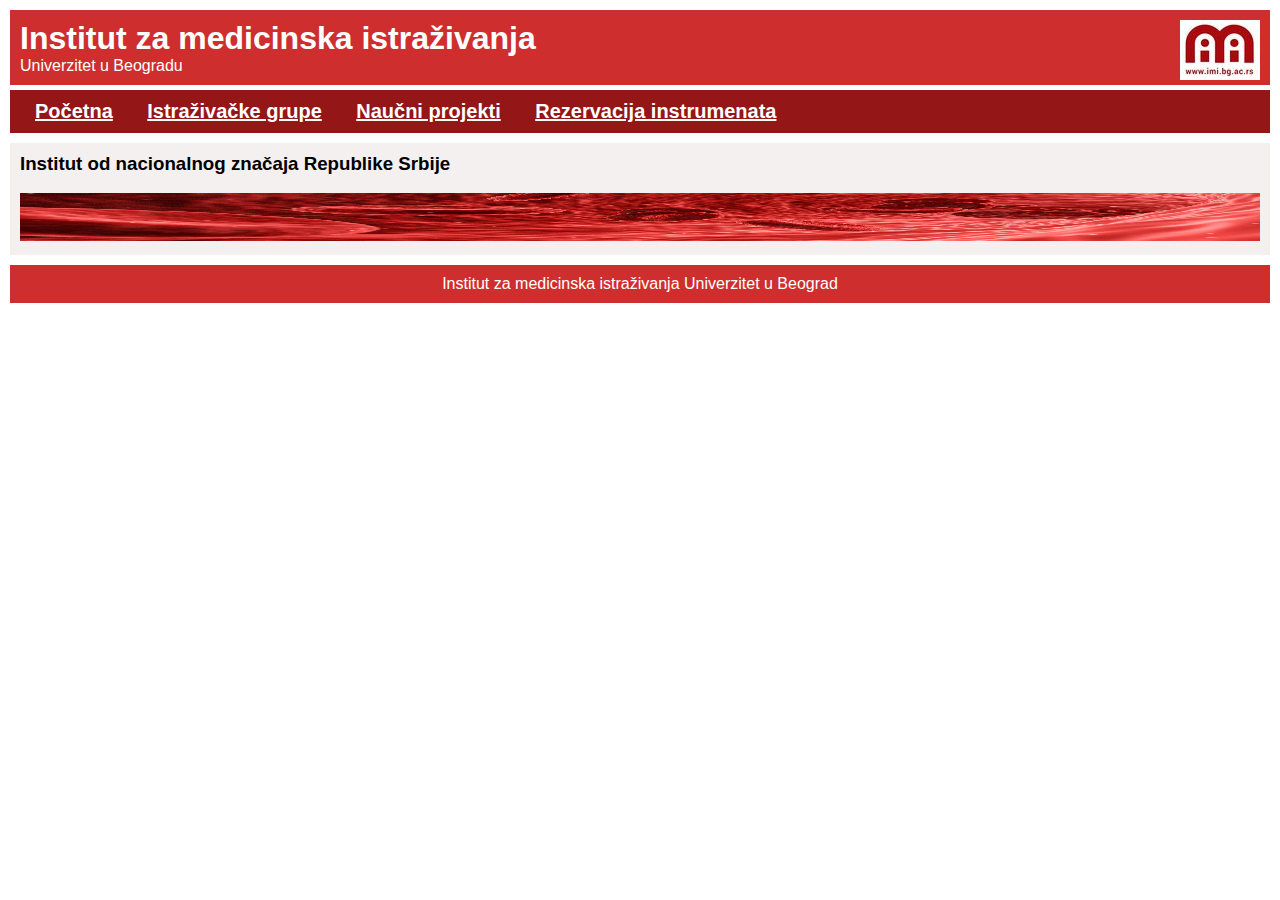
<file: index.html>
<!DOCTYPE html>
<html>

<head>
  <meta charset="utf-8">
  <title>2023204418 zavrsni projekat</title>
  <link rel="stylesheet" href="style.css" type="text/css">
  <script src="https://ajax.googleapis.com/ajax/libs/jquery/3.7.1/jquery.min.js"></script>
  <script src="myScript.js" type="text/javascript"></script>
</head>

<body>
  <!-- header -->
  <header>
    <img src="images/imilogo_resized.jpg" alt="logo" id="logo">
    <h1>Institut za medicinska istraživanja</h1>
    <p>Univerzitet u Beogradu</p>
  </header>

  <!-- nav -->
  <nav>
    <ul>
      <li><a href="index.html">Početna</a></li>
      <li><a href="grupe.html">Istraživačke grupe</a></li>
      <li><a href="projekti.html">Naučni projekti</a></li>
      <li><a href="rezervacije.html">Rezervacija instrumenata</a></li>
    </ul>
  </nav>

  <!-- wrapper -->
  <section>
    <h3><b>Institut od nacionalnog značaja Republike Srbije</b></h3><br>
    <img src="images/bloodstream.jpg" alt="bloodstream" id="bloodstream">
  </section>

  <footer>
    <p>Institut za medicinska istraživanja Univerzitet u Beograd</p>
  </footer>
</body>

</html>
</file>
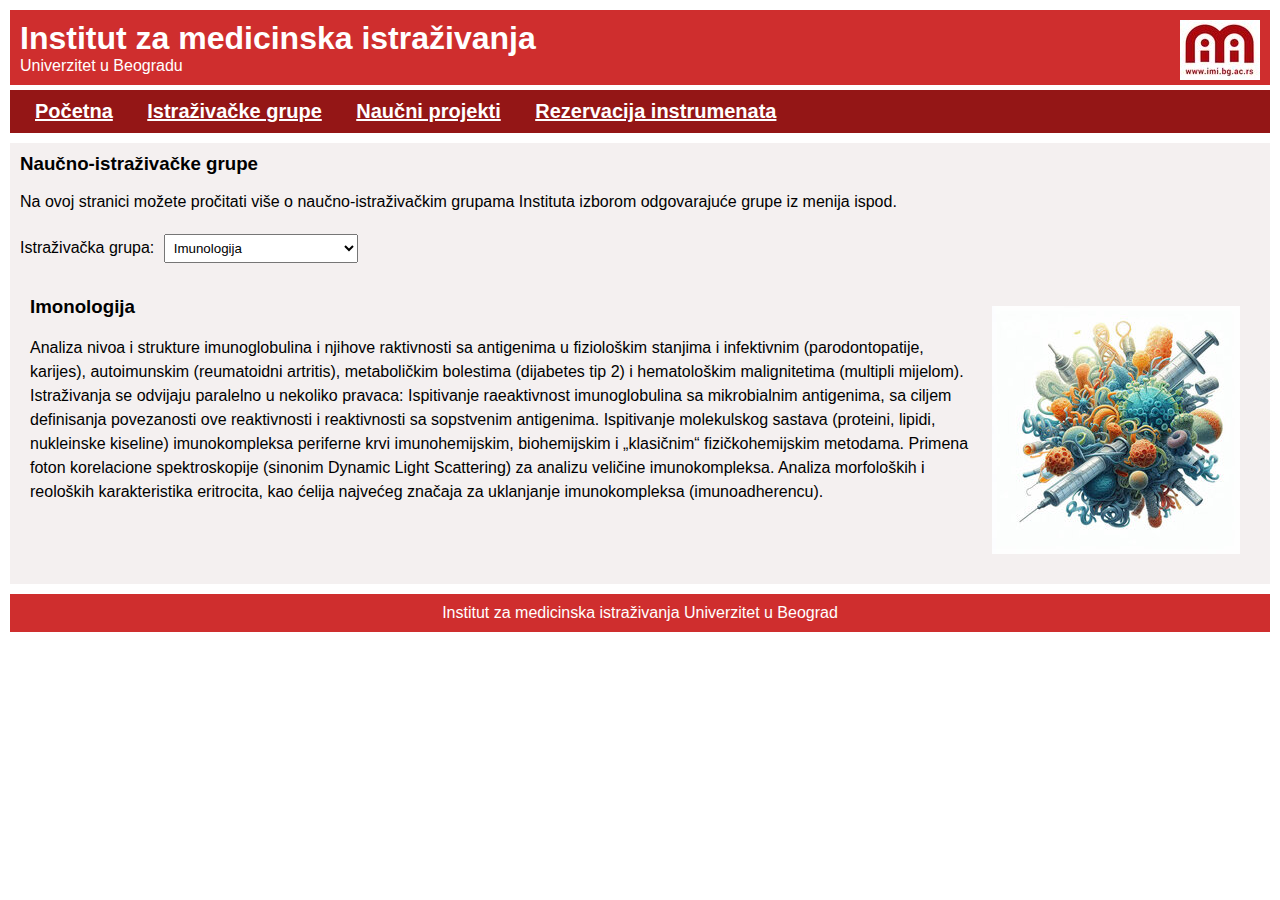
<file: grupe.html>
<!DOCTYPE html>
<html>

<head>
  <meta charset="utf-8">
  <title>2023204418 zavrsni projekat</title>
  <link rel="stylesheet" href="style.css" type="text/css">
  <script src="https://ajax.googleapis.com/ajax/libs/jquery/3.7.1/jquery.min.js"></script>
  <script src="myScript.js" type="text/javascript"></script>
</head>

<body>
  <!-- header -->
  <header>
    <img src="images/imilogo_resized.jpg" alt="logo" id="logo">
    <h1>Institut za medicinska istraživanja</h1>
    <p>Univerzitet u Beogradu</p>
  </header>

  <!-- nav -->
  <nav>
    <ul>
      <li><a href="index.html">Početna</a></li>
      <li><a href="grupe.html">Istraživačke grupe</a></li>
      <li><a href="projekti.html">Naučni projekti</a></li>
      <li><a href="rezervacije.html">Rezervacija instrumenata</a></li>
    </ul>
  </nav>

  <!-- wrapper -->
  <section>
    <div id="wrapper_grupe">
      <h3><b>Naučno-istraživačke grupe</b></h3><br>
      <p>Na ovoj stranici možete pročitati više o naučno-istraživačkim grupama Instituta izborom odgovarajuće grupe iz
        menija ispod.</p>
      <br>
      <!-- istrazivacka grupa -->
      <label for="grupa"> Istraživačka grupa: </label>
      <select name="grupa" class="grupa">
        <option value="imunologija"> Imunologija </option>
        <option value="neuronauke"> Neuronauke </option>
        <option value="ishrana"> Ishrana i metabolizam </option>
        <option value="kardio"> Kardiovaskularna fiziologija </option>
      </select>
      <br><br>

      <!-- imunologija -->
      <div id="imunologija">
        <img src="images/imuno.jpg" alt="logo" class="slika">
        <h3>Imonologija</h3><br>
        <p>Analiza nivoa i strukture imunoglobulina i njihove raktivnosti sa antigenima u fiziološkim stanjima i
          infektivnim (parodontopatije, karijes), autoimunskim (reumatoidni artritis), metaboličkim bolestima (dijabetes
          tip 2) i hematološkim malignitetima (multipli mijelom). Istraživanja se odvijaju paralelno u nekoliko pravaca:
          Ispitivanje raeaktivnost imunoglobulina sa mikrobialnim antigenima, sa ciljem definisanja povezanosti ove
          reaktivnosti i reaktivnosti sa sopstvenim antigenima.
          Ispitivanje molekulskog sastava (proteini, lipidi, nukleinske kiseline) imunokompleksa periferne krvi
          imunohemijskim, biohemijskim i „klasičnim“ fizičkohemijskim metodama.
          Primena foton korelacione spektroskopije (sinonim Dynamic Light Scattering) za analizu veličine
          imunokompleksa.
          Analiza morfoloških i reoloških karakteristika eritrocita, kao ćelija najvećeg značaja za uklanjanje
          imunokompleksa (imunoadherencu).</p>
      </div>

      <!-- neuronauke -->
      <div id="neuronauke">
        <img src="images/neuro.jpg" alt="logo" class="slika">
        <h3>Neuronauke</h3><br>
        <p>Grupa za neuronauke bavi se ispitivanjima mehanizama i bioloških korelata viših nervnih funkcija.
          Ispitivanjima su obuhvaćeni kako zdravi ljudi, tako i ljudi sa različitim patološkim stanjima centralnog
          nervnog sistema (CNS). Primenjuju se različite metode iz obalasti neurofiziologije i psihofiziologije,
          neuropsihologije i psihometrije, nauka o sportu i sl. U radu Grupe poseban značaj imaju novorazvijene
          metode neinvazivne neuromodulacije (MNN) za transkranijalnu stimulaciju pomoću magnetnih impulsa i
          električnog polja. Ove metode, sa kojima je Grupa stekla značajno iskustvo i međunarodnu reputaciju,
          omogućavaju selektivnu i ciljanu modulaciju neuralnih krugova i sistema relevantnih za stanje na koje se
          želi uticati. Aktivnosti Grupe obuhvataju kako upotrebu MNN za funkcionalnu evaluaciju i modulaciju
          ekscitabilnosti, sinaptičke aktivacije i plasticiteta CNS, tako i ispitvanje interakcija MNN i raznih
          oblika treninga, fizioterapije i lekova.</p>
      </div>

      <!-- ishrana i metabolizam -->
      <div id="ishrana">
        <img src="images/ishrana.jpg" alt="logo" class="slika">
        <h3>Ishrana i metabolizam</h3><br>
        <p>Naučnoistraživački rad Grupe fokusiran je na proučavanje efekata komponenti prisutnih u hrani na zdravlje,
          uknjučujući i proučavanje njihovih mehanizama delovanja angažovanjem istraživača u okviru sledećih nekoliko
          pravaca:</p>
        <ul></ul>
        <li>dijetarni unos različitih grupa ispitanika procenjuje se korišćenjem validiranih anketnih upitnika u skladu
          sa
          EU
          Menu metodologijom na osnovu postojećih podataka o namirnicam i jelima u nacionalnoj i regijonalnoj bazi
          podataka,
          koju je proistekla iz rada Grupe u ovoj oblasti i neprestano se unapređuje;</li>
        <li>procena dijetarnog unosa, kao i metabolizma masnih kiselina ispituje se analizom masnokiselinskih sastava u
          cirkulaciji (plazme/seruma) i tkiva (kada su u pitanju ispitivanja na animalnim modelima), uključujući i
          efekte
          unosa egzogenih supstanci na status masnih kiselina, pre svega onih sa antioksidativnim potencijalom;</li>
        <li>biološki efekati biljnih bioaktiva polifenola i njihovih metabolita ispituju se i na in vitro modelima
          ispitivanjem njihovog vezivanja i uticaja na strukturu i antioksidativne osobine albumina, kao i na funkciju
          trombocita, odnosno aktivaciju i agregaciju trombocita sa ćelijama bele krvne loze metodom protočne
          citometrije
          kao i na parametre koji indiciraju na zamor mišića tokom intenzivne fizičke aktivnosti.</li>
        </ul>
      </div>

      <!-- kardiovaskularna fiziologija -->
      <div id="kardio">
        <img src="images/kardio.jpg" alt="logo" class="slika">
        <h3>Kardiovaskularna fiziologija</h3><br>
        <p>Grupu čine istraživači različitih akademskih pozadina čiji su fokus istraživanja molekularni
          mehanizmi kardiovaskularnih i bubrežnih bolesti. Ovaj versatilni tim istraživača komplementarnih
          ekspertiza predstavlja idealnu osnovu za multi- i interdisciplinarna istraživanja. Glavne aktivnosti grupe
          uključuju:</p>
        <ul>
          <li>In vivo istraživanja patofizioloških mehanizama hipertenzije, akutne bubrežne slabosti, hronične
            bubrežne slabosti i kardiomiopatije u životinjskim modelima</li>
          <li>Prekliničke studije novih terapija/lekova/bioaktivnih jedinjenja poreklom iz biljaka</li>
          <li>Hemodinamske, biohemijske, molekularno biološke, histopatološke i imunohistohemijske analize
            Sprovođenje obuke iz eksperimentalne kardiovaskularne fiziologije i patofiziologije</li>
        </ul>
      </div>
    </div>
  </section>

  <footer>
    <p>Institut za medicinska istraživanja Univerzitet u Beograd</p>
  </footer>
</body>

</html>
</file>
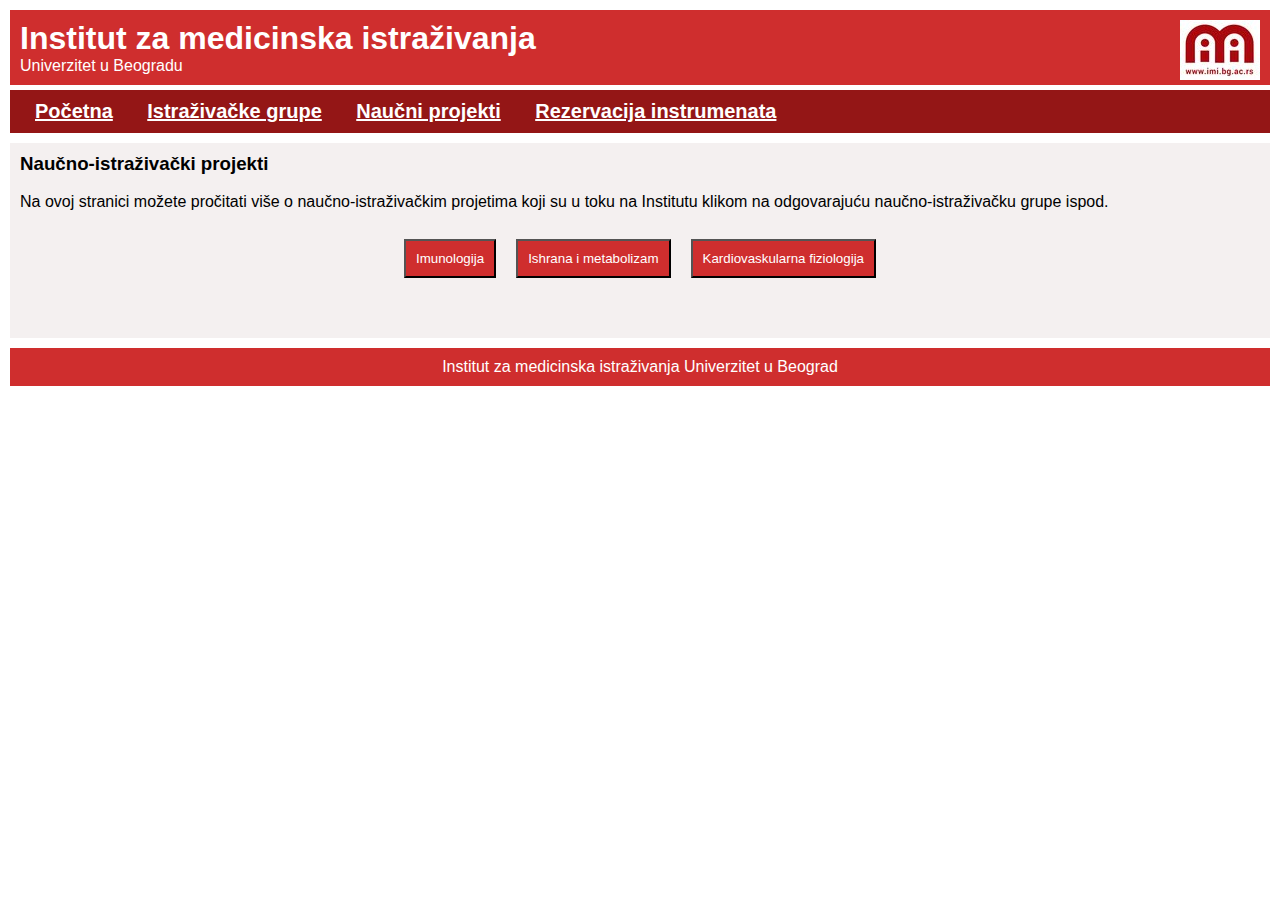
<file: projekti.html>
<!DOCTYPE html>
<html>

<head>
  <meta charset="utf-8">
  <title>2023204418 zavrsni projekat</title>
  <link rel="stylesheet" href="style.css" type="text/css">
  <script src="https://ajax.googleapis.com/ajax/libs/jquery/3.7.1/jquery.min.js"></script>
  <script src="myScript.js" type="text/javascript"></script>
</head>

<body>
  <!-- header -->
  <header>
    <img src="images/imilogo_resized.jpg" alt="logo" id="logo">
    <h1>Institut za medicinska istraživanja</h1>
    <p>Univerzitet u Beogradu</p>
  </header>

  <!-- nav -->
  <nav>
    <ul>
      <li><a href="index.html">Početna</a></li>
      <li><a href="grupe.html">Istraživačke grupe</a></li>
      <li><a href="projekti.html">Naučni projekti</a></li>
      <li><a href="rezervacije.html">Rezervacija instrumenata</a></li>
    </ul>
  </nav>

  <!-- wrapper -->
  <section>
    <h3><b>Naučno-istraživački projekti</b></h3><br>
    <p>Na ovoj stranici možete pročitati više o naučno-istraživačkim projetima koji su u toku na Institutu
      klikom na odgovarajuću naučno-istraživačku grupe ispod.</p><br>

    <div id="buttons_projekti">
      <button id="btnImuno" class="dugme">Imunologija</button>
      <button id="btnIshrana" class="dugme">Ishrana i metabolizam</button>
      <button id="btnKardio" class="dugme">Kardiovaskularna fiziologija</button>
    </div>

    <!-- articles -->
    <div class="article-container">
      <div class="article projekti_ishrana">
        <h3>Antiinflamatorni pristup ishrani kod pacijenata sa rakom dojke koji su na terapiji inhibitorima aromataze
        </h3><br>
        <p><b>Vodi:</b> dr Vesna Vučić <br>
          <b>Saradnici na projektu:</b> Danijela Ristić Medić, Aleksandra Arsić, Maja Milošević, Snježana Petrović,
          Nebojša Ivanović, Milica Kojadinović, Biljana Pokimica, Marija Paunović<br>
          <b>Broj projekta:</b> 5050<br>
          <b>Trajanje projekta:</b> 2023 – 2026.<br>
          <b>Vodeća institucija:</b> Institut za medicinska istraživanja, Institut od nacionalnog značaja za Republiku
          Srbiju, Univerzitet u Beogradu<br><br>
          <b>Opis projekta:</b>
          Projekat je osmišljen kao randomizovana klinička studija koje ima za cilj da ispita efekat antiinflamatorne
          nutritivne intervencije (u vidu primene odabrane dijete ili suplemenata) na status uhranjenosti, kliničke
          ishode
          i
          kvalitet života pacijenata sa rakom dojke koji su na terapiji inhibitorima aromataze. Realizacija ovog
          projekta
          doprineće sprečavanju pada nutritivnog statusa, boljem podnošenju terapije, smanjenju neželjenih efekata i
          rizika
          od komorbiditeta, a samim tim i poboljšanju kvaliteta života, kliničkih ishoda i stope preživljavanja kod
          pacijenta sa rakom dojke.
        </p>
      </div>

      <div class="article projekti_imuno">
        <h3>Razvoj pristupa upravljanje bolestima prenošenih krpeljima zasnovanih na diverzitetu krpelja i krpeljima
          prenosivih patogena (TalkToTick)</h3><br>
        <p><b>Vodi:</b> dr Snežana Tomanović, naučni savetnik <br>
          <b>Saradnici na projektu:</b> dr Ratko Sukara, dr Darko Mihaljica, dr Gorana Veinović, dr Valentina
          Ćirković<br>
          <b>Broj projekta:</b> 2565 <br>
          <b>Trajanje projekta:</b> 2023 – 2026.<br>
          <b>Vodeća institucija:</b> Institut za medicinska istraživanja, Institut od nacionalnog značaja za Republiku
          Srbiju, Univerzitet u Beogradu<br><br>
          <b>Opis projekta:</b>
          TalkToTick je projekat koji donosi odgovor na pitanje u kojoj meri krpelji i njima prenošeni uzročnici bolesti
          prisutni na nekom prostoru zaista predstavljaju rizik po zdravlje ljudi. Klimatske promene, intenziviranje
          transporta i migracija nesumljivo dovode do promena u epidemiologiji vektorima prenosivih bolesti. Globalno, a
          i
          na našim prostorima, uočen je raskorak između registrovanog broja i raznovrsnosti krpelja, patogena koje oni
          prenose i potvrđenih kliničkih slučajeva bolesti. Smatra se da mnogi slučajevi bolesti ostaju neprepoznati ili
          pogrešno dijagnostifikovani. Glavni cilj našeg projekta je razvoj adekvatnih pristupa za dijagnostiku,
          terapiju
          i
          prevenciju krpeljima prenosivih bolesti zasnovanih na lokalnim uslovima ekologije, epidemiologije i geografske
          distribucije krpelja i krpeljima prenosivih patogena. Iako je TalkToTick projekat koncipiran u Srbiji kao
          model
          regionu, naša ambicija prevazilazi lokalni interes. Znanje i rezultati koje generišemo tokom realizacije
          projekta
          su izuzetno značajni za sve regione sa sličnom eko-epidemiološkom situacijom (Južna Evropa, susedne zemlje), a
          kao
          konceptualni pristup naš model može biti primenjen bilo gde. Projekat je u velikoj meri okrenut i građanima.
          Najznačajniji i najekonomičniji vid prevencije bolesti prenošenih krpeljima kod ljudi su lične mere zaštite i
          da
          bi se efikasnost ovih mera povećala neophodno je da informišemo, edukujemo i aktivno uključimo građane.
        </p>
      </div>

      <div class="article projekti_ishrana">
        <h3>Iskorišćavanje potencijala nedovoljno iskorišćenih useva za promovisanje održive proizvodnje hrane
          (DIVERSIKROP)</h3><br>
        <p><b>Vodi:</b> dr Marija Knez <br>
          <b>Saradnici na projektu:</b> dr Jelena Milešević, dr Petar Jovanović<br>
          <b>Broj projekta:</b> KA22146 <br>
          <b>Trajanje projekta:</b> 2023 – 2027.<br>
          <b>Vodeća institucija:</b> Nacionalna agencija za istraživanje, PARIZ, Francuska <br><br>
          <b>Opis projekta:</b>
          Vizija Hrane Budućnosti je da kolektivno ostvari ekološki prihvatljive, socijalno sigurne, pravedne i
          ekonomski
          održive zdrave i bezbedne sisteme hrane (FS) za Evropu. FutureFoodS okuplja 87 partnera iz 22 zemlje članice
          EU,
          šest pridruženih zemalja i jednu zemlju u razvoju. FutureFoodS uključuje javne i privatne aktere, kreatore
          politike, fondacije, lokalne, pod-nacionalne, nacionalne organizacije širom EU. Svi ovi FutureFoodS partneri
          su
          u
          potpunosti usklađeni sa vizijom partnerstva i metodologijom za njegovu implementaciju u skladu sa SDG17 i
          komponentama Evropskog Zelenog dogovora. Ova vizija sastoji se od 4 opšta (GO), specifična (SO) i operativnih
          (OO)
          ciljeva koji se primenjuju na 4 istraživačke i inovacione oblasti i 4 transverzalne aktivnosti koje je
          identifikovao konzorcijum FutureFoods u svom stabilnom nacrtu Strateške istraživačko-inovacione agende (SRIA)
          koji
          predstavlja stratešku kičmu projekta. Postoje četiri glavna cilja: GO1 – Functioning of FS; GO2 – Sistem se
          približava; GO3 – Inkluzivna vlada; GO4 – Slučajevi zajedničkog stvaranja. Ovi GO su potom prevedeni u SO
          prioritete u skladu sa vremenskom skalom i resursima Partnerstva: SO1 – Promena načina ishrane; SO2- Promena
          načina na koji obrađujemo i snabdevamo hranu, SO3 – Promena načina povezivanja sa prehrambenim sistemima i SO4
          –
          Promena načina na koji vladamo prehrambenim sistemima. Pored toga, postavljeno je 6 međusobno povezanih OO:
          OO1-
          Pooling R&I resursi i programiranje; OO2 – Operativna FS opservatorija; OO3 – Aktivno FS čvorište znanja FS
          Labs;
          OO4 – Funkcionalni mehanizmi deljenja znanja i skaliranja; OO5- Ponovno razmatranje SRIA; OO6 – Promovisanje,
          podrška, širenje & okupljanje FS raznih zajednica. Ciljevi sprovedeni u 8 WP FutureFoodS vršiće uticaj
          direktno
          ili indirektno na većinu destinacija Horizont Europe’s Cluster 6 2023-2024 radnog programa a posebno za temu
          destinacije ‘Pravičan, zdrav i ekološki pogodan prehrambeni sistem od primarne proizvodnje do potrošnje’
          od‌jekuje
          glavnom politikomi strategijom EU i Svetskih prehrambenih Sistema.
        </p>
      </div>

      <div class="article projekti_ishrana">
        <h3>Evropsko partnerstvo za održivu budućnost sistema hrane- Hrana Budućnosti</h3><br>
        <p><b>Vodi:</b> dr Jelena Milešević <br>
          <b>Broj projekta:</b> 54378 <br>
          <b>Trajanje projekta:</b> 2024-2027<br>
          <b>Vodeća institucija:</b> Univerzitetski Koledž Dublin, Irska<br><br>
          <b>Opis projekta:</b>
          Sa naglim rastom stanovništva i u kontekstu agro-klimatskih promena, povećana je potražnja za održivom
          proizvodnjom hranljive hrane. U Evropi, mnoge hranljive namirnice nisu široko uzgajane i konzumirane, uprkos
          njihovoj prikladnosti evropskim klimatskim uslovima i okruženjima, kao i održivosti za održivu proizvodnju sa
          manjim unosima. Nedovoljno iskorišćeni usevi koji su otporni na stres kao što su raž i leguminoze, imaju
          potencijal da snabdevaju ključne hranljive materije i poboljšavaju ishranu i rizik od bolesti povezanih sa
          ishranom. Takvi usevi imaju dugu istoriju uzgajanja širom kontinenta i deo su nacionalnog istorijskog
          identiteta
          hrane različitih evropskih zemalja, ali su nedovoljno iskorišćeni iz nekoliko složenih razloga. DIVERSIKROP se
          bavi ovim izazovima koristeći inovativan, međusektorski i multidisciplinarni pristup analizom daleke istorije
          nedovoljno iskorišćenih useva u Evropi, razumevanjem genetske raznolikosti i prilagođavanjem klimatskim
          promenama
          germplazma useva, analizom aktuelnih regionalnih trendova u potrošnji prehrambenih proizvoda i uključivanjem
          nacionalnih i EU kreatora politike i ključnih aktera DIVERSIKROP ima za cilj usklađivanje fragmentiranih
          podataka
          i razvoj strategija održivog uzgoja ciljnih useva, balansa između poljoprivredne održivosti i ljudske
          nutritivne
          vrednosti. DIVERSIKROP okuplja iskusnu i interdisciplinarnu mrežu za identifikaciju klimatski otpornih linija
          useva, kao i potencijalne nutritivne i zdravstvene prednosti njihove potrošnje kako bi ponovo razmislili o
          našim
          prehrambenim sistemima. DIVERSIKROP će ojačati Strategiju “ Od farme do viljuške” i strategije biodiverziteta
          u
          okviru Evropskog zelenog sporazuma kako bi doprineo ostvarivanju Ciljeva održivog razvoja UN.
        </p>
      </div>

      <div class="article projekti_kardio">
        <h3>Biološki mehanizmi, nutritivni unos i status polinezasićenih masnih kiselina i folata: Unapređenje isxrane u
          Srbiji</h3><br>
        <p><b>Vodi:</b> dr Marija Glibetić <br>
          <b>Broj projekta:</b> KA22146 <br>
          <b>Saradnici na projektu:</b> Marija Takić, Milica Zeković, Biljana Pokimica, Tamara Popović, Gordana
          Petrović-Ogiano, Jelena Milešević, Jasmina Martačić-Debeljak, Marija Knez, Marija Ranić, Irena Krga, Vuk
          Stevanović, Marta Despotović, Nevena Kardum, Mirjana Gurinović, Marija Glibetić, Vesna Vučić, Aleksandra
          Arsić,
          Danijela Ristić-Medić, Milica Kodinović, Marja Pajunović<br>
          <b>Trajanje projekta:</b> 2024-2026<br>
          <b>Vodeća institucija:</b> Institut za medicinska istraživanja, Institut od nacionalnog značaja za Republiku
          Srbiju, Univerzitet u Beogradu<br><br>
          <b>Opis projekta:</b>
          Predmet projekta je istraživanje o uvoženju i statusu fulatnih i poliunsaturiranih masnih kiselina (PUFA) u
          stanovništvu Srbije, koje nude 1. revizija literature za identifikaciju grupa u rizicima sa niskim utiskom
          folata
          i PUFA, 2. uspostavljanje i validacija metoda za utvrđivanje unosa i statusa , 3. Intervencijske studije na
          ćivotinjskom modelu, 4. rešenost etiopatogenetičkih, terapeutske i profilaktičkih efekata PUFA i soliti u
          hroničnim bolestima na ljudskom modelu, 5. istraživanja tržišta, proizvođača i potrošača percepcije prema
          hrani
          obogaćena folatima i PUFA, 6. rasejavanje rezultata naučne i opšte populacije.
        </p>
      </div>

      <div class="article projekti_imuno">
        <h3>Humane stromalne/matične ćelije dobijene ekspanzijom iz adipoznog tkiva: serijska ekspanzija i održavanje
          njihovih proliferativnih, multipotentnih i regulatorornih karakteristika</h3><br>
        <p><b>Vodi:</b> dr Jauković Aleksandra <br>
          <b>Broj projekta:</b> I8765 <br>
          <b>Saradnici na projektu:</b> Dr Diana Bugarski, dr Jelena Kocić, dr Drenka Trivanović <br>
          <b>Trajanje projekta:</b> 2024-2026<br>
          <b>Vodeća institucija:</b> Institut za medicinska istraživanja, Institut od nacionalnog značaja za Republiku
          Srbiju, Univerzitet u Beogradu<br><br>
          <b>Opis projekta:</b>
          Upotreba matičnih/stromalnih ćelija dobijenih iz masnog tkiva kao autolognog izvora različitih diferenciranih
          ćelija ima veliki potencijal primene u regenerativnoj medicini. U fokusu ovog projekta bilo je definisanje
          efikasnih metoda ekstrakcije multipotentnih matičnih ćelija masnog tkiva, njihove ekspanzije i diferencijacije
          ex
          vivo, uz paralelno ispitivanje uticaja krioprezervacije na preživljavanje i proliferaciju ovih ćelija. Pored
          toga,
          karakteristike matičnih ćelija masnog tkiva umnoženih ex vivo poređene su u različitim model sistemima
          ćelijskih
          kultura, uključujući kultivaciju u biorekatorskim sistemima i 3D kulturama na nosačima od biomaterijala.
          Takođe
          je
          jedan od važnih ciljeva projekta podrazumevao analize uticaja matičnih ćelija masnog tkiva tokom dugotrajne
          ekspanzije u kulturi na proliferaciju različitih tumorskih ćelijskih linija kako bi se bolje definisala
          bezbednosti njihove primene.
        </p>
      </div>
    </section>

    <!-- footer -->
    <footer>
      <p>Institut za medicinska istraživanja Univerzitet u Beograd</p>
    </footer>
</body>

</html>
</file>
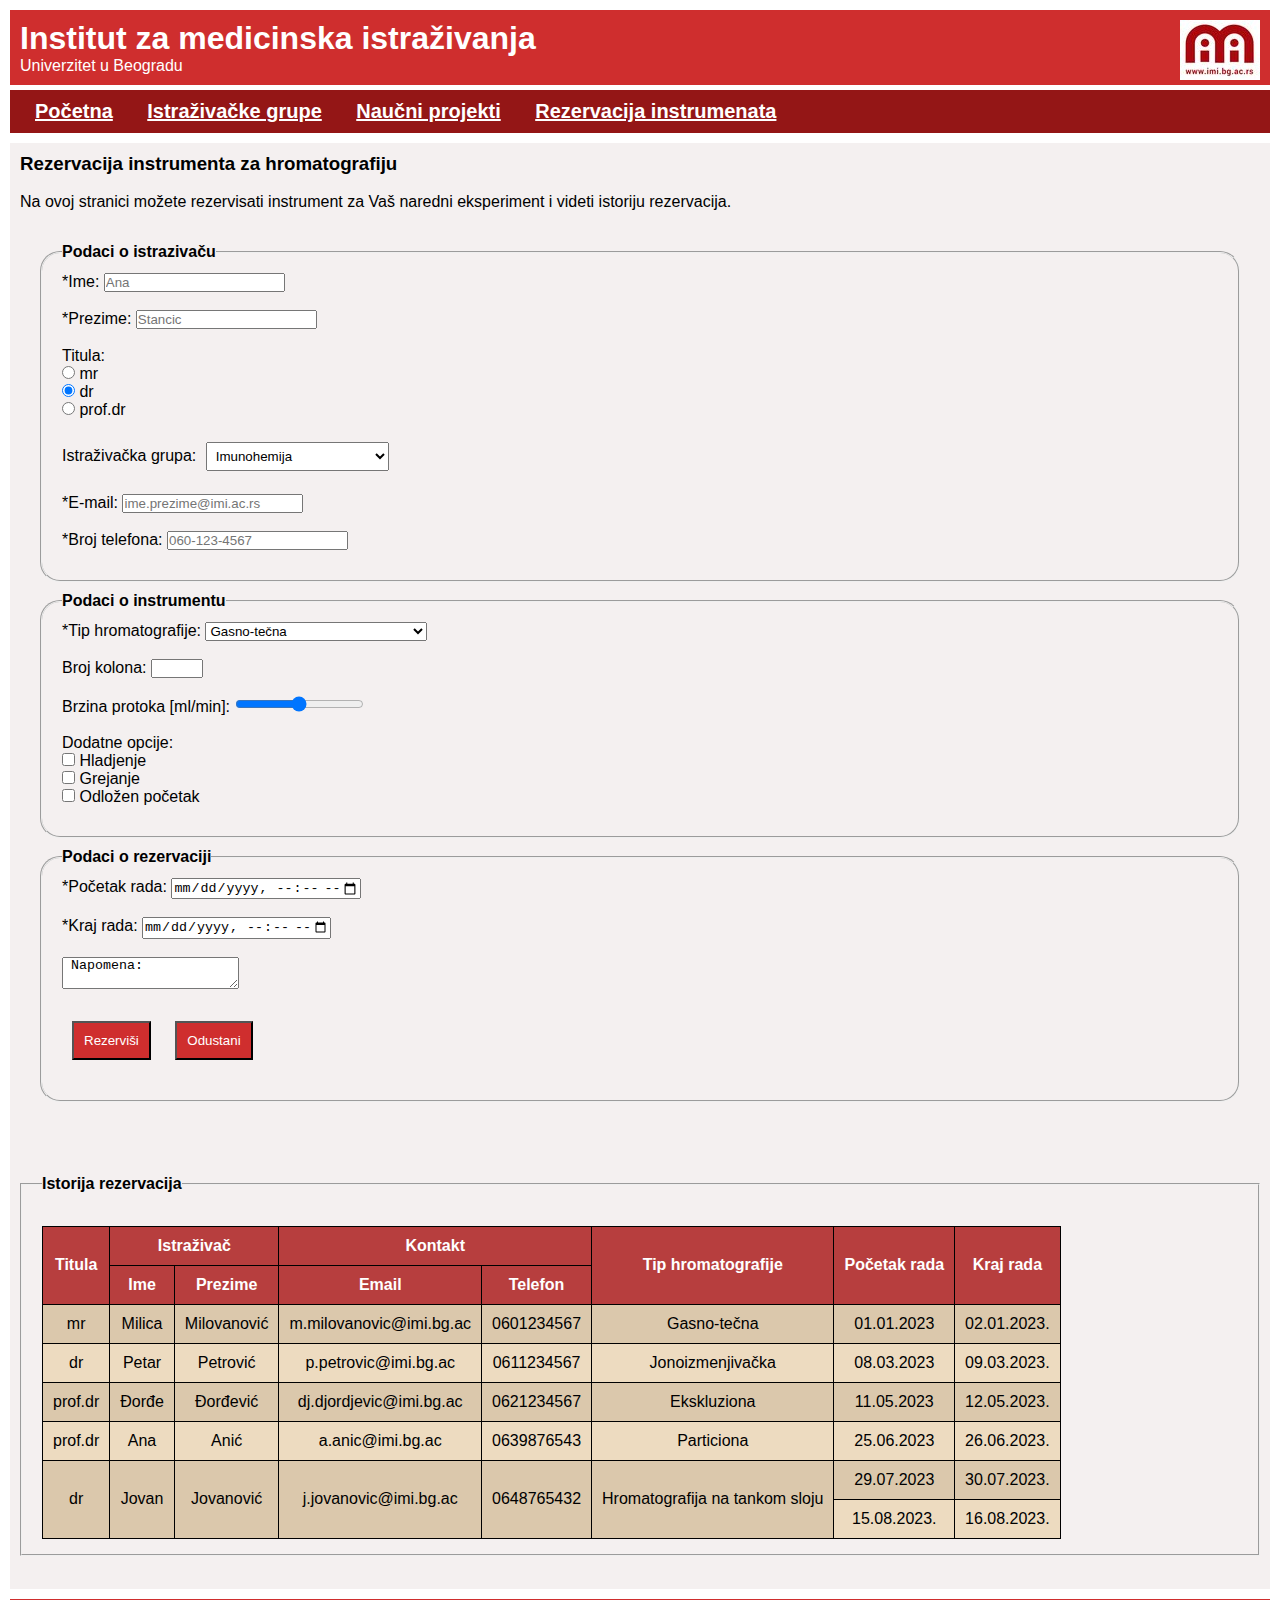
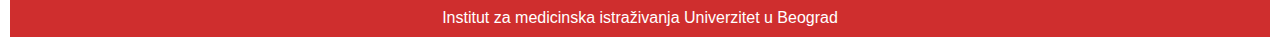
<file: rezervacije.html>
<!DOCTYPE html>
<html>

<head>
  <meta charset="utf-8">
  <title>2023204418 zavrsni projekat</title>
  <link rel="stylesheet" href="style.css" type="text/css">
  <script src="https://ajax.googleapis.com/ajax/libs/jquery/3.7.1/jquery.min.js"></script>
  <script src="myScript.js" type="text/javascript"></script>
</head>

<body>
  <!-- header -->
  <header>
    <img src="images/imilogo_resized.jpg" alt="logo" id="logo">
    <h1>Institut za medicinska istraživanja</h1>
    <p>Univerzitet u Beogradu</p>
  </header>

  <!-- nav -->
  <nav>
    <ul>
      <li><a href="index.html">Početna</a></li>
      <li><a href="grupe.html">Istraživačke grupe</a></li>
      <li><a href="projekti.html">Naučni projekti</a></li>
      <li><a href="rezervacije.html">Rezervacija instrumenata</a></li>
    </ul>
  </nav>

  <!-- wrapper -->
  <section>
    <h3><b>Rezervacija instrumenta za hromatografiju</b></h3><br>
    <p>Na ovoj stranici možete rezervisati instrument za Vaš naredni eksperiment i videti istoriju rezervacija.</p>
    <div id=forma>
      <form onsubmit="return validacijaForme()">
        <!-- podaci o istrazivacu koji zakazuje -->
        <fieldset name="istrazivac" id=istrazivac>
          <legend><b> Podaci o istrazivaču </b></legend>
          <!-- ime  -->
          <label for="ime"> *Ime:</label>
          <input type="text" name="ime" id=ime placeholder="Ana" onblur="proveraImena()">
          <span id="spanIme"></span>
          <br><br>

          <!-- prezime -->
          <label for="prezime"> *Prezime:</label>
          <input type="text" name="prezime" id=prezime placeholder="Stancic" onblur="proveraPrezimena()">
          <span id="spanPrezime"></span>
          <br><br>

          <!-- titula -->
          <p> Titula: </p>
          <input type="radio" name="titula" id=mr value="mr" checked>
          <label for="mr"> mr </label> <br>

          <input type="radio" name="titula" id=dr value="dr" checked>
          <label for="dr"> dr </label> <br>

          <input type="radio" name="titula" id=prof_dr value="prof_dr">
          <label for="prof_dr"> prof.dr </label> <br><br>

          <!-- istrazivacka grupa -->
          <label for="grupa"> Istraživačka grupa: </label>
          <select name="grupa" class="grupa">
            <optgroup label="Imunologija">
              <option value="imunohemija"> Imunohemija </option>
              <option value="hematologija"> Hematologija </option>
              <option value="celijska_imunologija"> Ćelijska imunologija </option>
            </optgroup>
            <optgroup label="Neurobiologija">
              <option value="neuroendokrinologija"> Neuroendokrinologija </option>
              <option value="neuronauke"> Neuronauke </option>
              <option value="biofizika_i_biomehanika"> Biofizika i biomehanika </option>
            </optgroup>
            <optgroup label="Ishrana i metabolizam">
              <option value="dijetologija"> Dijetologija </option>
              <option value="nutritivna_biohemija"> Nutritivna biohemija </option>
            </optgroup>
          </select>
          <br><br>

          <!-- email -->
          <label for="email">*E-mail:</label>
          <input type="email" name="email" id=email placeholder="ime.prezime@imi.ac.rs" onblur="proveraEmaila()">
          <span id="spanEmail"></span>
          <br><br>

          <!-- broj telefona -->
          <label for="telefon">*Broj telefona:</label>
          <input type="telefon" name="telefon" id=telefon placeholder="060-123-4567" onblur="proveraTelefona()">
          <span id="spanTelefon"></span>
          <br><br>
        </fieldset>

        <!-- podaci o instrumentu -->
        <fieldset name="instrument" id=instrument>
          <legend><b> Podaci o instrumentu </b></legend>

          <!-- tip hromatografije -->
          <label for="tip_hromatografije"> *Tip hromatografije: </label>
          <select name="tip_hromatografije" id=tip_hromatografije>
            <optgroup label="Gasna">
              <option value="gasno_tecna"> Gasno-tečna </option>
              <option value="gasno_cvrsta"> Gasno-čvrsta </option>
            </optgroup>
            <optgroup label="Tečna">
              <option value="jonoizmenjivacka"> Jonoizmenjivačka </option>
              <option value="ekskluziona"> Ekskluziona </option>
              <option value="tankoslojna"> Hromatografija na tankom sloju </option>
              <option value="particiona"> Particiona </option>
            </optgroup>
            <optgroup label="Superkritična-fluidna">
              <option value="superkritična_fluidna"> Superkritična-fluidna </option>
            </optgroup>
          </select>
          <br><br>

          <!-- broj kolona -->
          <label for="broj_kolona"> Broj kolona: </label>
          <input type="number" name="broj_kolona" id=broj_kolona min="1" max="10">
          <br><br>

          <!-- brzina protoka -->
          <label for="brzina_protoka"> Brzina protoka [ml/min]: </label>
          <input type="range" name="brzina_protoka" id=brzina_protoka min="1" max="250">
          <br><br>

          <!-- dodatne opcije -->
          <p> Dodatne opcije: </p>
          <input type="checkbox" name="dodatne_opcije" id=hladjenje value="hladjenje">
          <label for="hladjenje"> Hladjenje </label>
          <br>
          <input type="checkbox" name="dodatne_opcije" id=grejanje value="grejanje">
          <label for="grejanje"> Grejanje</label>
          <br>
          <input type="checkbox" name="dodatne_opcije" id=odlozen_pocetak value="odlozen_pocetak">
          <label for="odlozen_pocetak"> Odložen početak</label>
          <br><br>
        </fieldset>

        <!-- podaci o rezervaciji -->
        <fieldset name="rezervacija" id=rezervacija>
          <legend><b> Podaci o rezervaciji </b></legend>

          <!-- datum i vreme -->
          <label for="pocetak_rada"> *Početak rada: </label>
          <input type="datetime-local" name="pocetak_rada" id=pocetak_rada min="2023-12-09T00:00"
            max="2024-03-30T00:00"><br><br>

          <label for="kraj_rada"> *Kraj rada: </label>
          <input type="datetime-local" name="kraj_rada" id=kraj_rada min="2023-12-09T00:00"
            max="2024-03-30T00:00"><br><br>

          <!-- napomena -->
          <textarea name="napomena" id=napomena> Napomena: </textarea><br><br>

          <input type="submit" value="Rezerviši" name="rezervisi" class="dugme">
          <input type="reset" value="Odustani" class="dugme">
          <br><br>

          <!-- div za prikaz podataka iz forme nakon submitovanja -->
          <div id="prikazPodataka"></div>
        </fieldset>
        <br>
      </form>
    </div>
    <br>
    <!-- istorija rezervacija -->
    <fieldset name="istorija_rezervacija" id=istorija_rezervacija>
      <legend><b> Istorija rezervacija </b></legend>

      <table id="istorija_rezervacija">
        <br>
        <thead>
          <tr>
            <th rowspan="2">Titula</th>
            <th colspan="2">Istraživač</th>
            <th colspan="2">Kontakt</th>
            <th rowspan="2">Tip hromatografije</th>
            <th rowspan="2">Početak rada</th>
            <th rowspan="2">Kraj rada</th>
          </tr>
          <tr>
            <th>Ime</th>
            <th>Prezime</th>
            <th>Email</th>
            <th>Telefon</th>
          </tr>
        </thead>
        <tbody>
          <tr>
            <td>mr</td>
            <td>Milica</td>
            <td>Milovanović</td>
            <td>m.milovanovic@imi.bg.ac</td>
            <td>0601234567</td>
            <td>Gasno-tečna</td>
            <td>01.01.2023</td>
            <td>02.01.2023.</td>
          </tr>
          <tr>
            <td>dr</td>
            <td>Petar</td>
            <td>Petrović</td>
            <td>p.petrovic@imi.bg.ac</td>
            <td>0611234567</td>
            <td>Jonoizmenjivačka</td>
            <td>08.03.2023</td>
            <td>09.03.2023.</td>
          </tr>
          <tr>
            <td>prof.dr</td>
            <td>Đorđe</td>
            <td>Đorđević</td>
            <td>dj.djordjevic@imi.bg.ac</td>
            <td>0621234567</td>
            <td>Ekskluziona</td>
            <td>11.05.2023</td>
            <td>12.05.2023.</td>
          </tr>
          <tr>
            <td>prof.dr</td>
            <td>Ana</td>
            <td>Anić</td>
            <td>a.anic@imi.bg.ac</td>
            <td>0639876543</td>
            <td>Particiona</td>
            <td>25.06.2023</td>
            <td>26.06.2023.</td>
          </tr>
          <tr>
            <td rowspan="2">dr</td>
            <td rowspan="2">Jovan</td>
            <td rowspan="2">Jovanović</td>
            <td rowspan="2">j.jovanovic@imi.bg.ac</td>
            <td rowspan="2">0648765432</td>
            <td rowspan="2">Hromatografija na tankom sloju</td>
            <td>29.07.2023</td>
            <td>30.07.2023.</td>
          </tr>
          <tr>
            <td>15.08.2023.</td>
            <td>16.08.2023.</td>
          </tr>
        </tbody>
      </table>
    </fieldset>
    <br>
  </section>

  <footer>
    <p>Institut za medicinska istraživanja Univerzitet u Beograd</p>
  </footer>
</body>

</html>
</file>
<file: style.css>
/* generalna stilizacija */
* {
	margin: 0px;
	padding: 0px;
}

body {
	font-family: Poppins, sans-serif;
	width: 1280px;
	margin-left: auto;
	margin-right: auto;
}

header {
	display: block;
	margin: 10px 10px 5px 10px;
	padding: 10px;
	background-color: #cf2e2e;
	color: white;
}

#logo,
.slika {
	float: right;
}

.slika {
	margin: 10px;
}

nav {
	display: block;
	padding: 10px;
	margin: 5px 10px 10px 10px;
	background-color: #941616;
}

nav li a {
	color: white;
}

nav li {
	display: inline;
	margin-left: 15px;
	margin-right: 15px;
	font-size: 20px;
	font-weight: bold;

}

section {
	background-color: #f4f0f0;
	padding: 10px;
	margin: 10px;
}

footer {
	/* clear: both; */
	background-color: #cf2e2e;
	color: white;
	padding: 10px;
	margin: 10px;
	text-align: center;

}

/* stilizacija za index stranicu */
#bloodstream {
	width: 1240px;
}

/* stilizacija za stranicu istrazivackih grupa */
.grupa,
#imunologija,
#neuronauke,
#kardio,
#ishrana {
	padding: 5px;
	margin: 5px;
}

#imunologija,
#imunologija,
#neuronauke,
#kardio,
#ishrana {
	overflow: hidden;
}

#imunologija p,
#imunologija p,
#neuronauke p,
#kardio p,
#ishrana p {
	line-height: 1.5;
}

#kardio li,
#ishrana li {
	line-height: 1.5;
	margin-left: 10px;
	list-style-type: square;
}

/* stilizacija za stranicu projekti */
#buttons_projekti {
	text-align: center;
	display: flex;
	justify-content: center;
	align-items: center;
}

.dugme {
	margin: 10px;
	padding: 10px;
	background-color: #cf2e2e;
	color: white;
}

.article-container {
	max-width: 1200px;
	margin: 20px auto;
	display: flex;
	flex-wrap: wrap;
	justify-content: space-between;
}

.article {
	width: 48%;
	box-sizing: border-box;
	margin-bottom: 20px;
	padding: 20px;
	background-color: #fff;
	border: 1px solid #ddd;
	border-radius: 8px;
	line-height: 1.5;
}

.article-container h3 {
	color: #cf2e2e;
}

/* stilizacija za stranicu rezervacije instrumenata */
#forma {
	padding: 12px 20px;
	margin: 10px 0;
}

#istrazivac,
#instrument,
#rezervacija {
	padding: 12px 20px;
	margin: 10px 0;
	border-radius: 20px;
}

#tip_hromatografije:hover,
.grupa:hover {
	background-color: rgb(246, 202, 206);
}

#istorija_rezervacija {
	border-collapse: collapse;
	padding: 10px 20px;
	margin: 5px 0;
}

#istorija_rezervacija th {
	padding-top: 15px;
	padding-bottom: 15px;
	text-align: center;
	background-color: #B73E3E;
	color: white;
}

#istorija_rezervacija th,
#istorija_rezervacija td {
	border: 1px solid black;
	padding: 10px;
}

#istorija_rezervacija tr:nth-child(odd) {
	background-color: #DBC8AC;
}

#istorija_rezervacija tr:nth-child(even) {
	background-color: #EDDBC0;
}

#istorija_rezervacija tr:hover {
	background-color: rgb(246, 202, 206);
}

#istorija_rezervacija tr {
	text-align: center;
}
</file>
